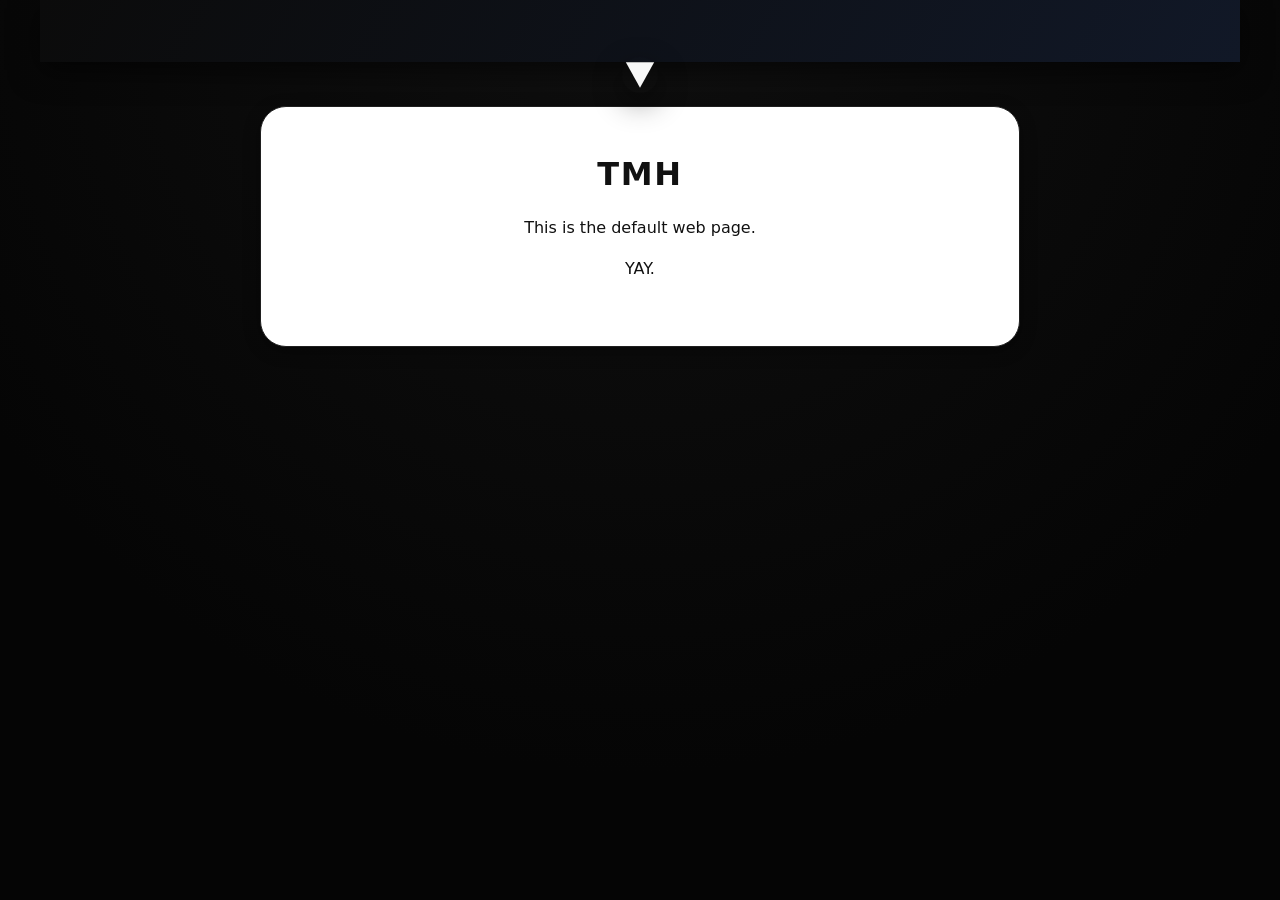
<file: index.html>
<!DOCTYPE html>
<html lang="en">
<head>
    <meta charset="UTF-8" />
    <meta name="viewport" content="width=device-width, initial-scale=1.0" />
    <title>It works!</title>
    <link rel="stylesheet" href="./styles/site.css" />
    <script src="./scripts/bonzi.js" defer></script>
</head>
<body class="page page--home">
<modular-menu
        data-links='[
        {"label":"Home","href":"./index.html"},
        {"label":"About Us","href":"./aboutus.html"},
        {"label":"Resources","href":"./resources.html"},
        {"label":"Contact","href":"./contact.html"},
        {"label":"Community Engagement","href":"./community.html"},
        {"label":"Donate","href":"./donate.html"},
        {"label":"Merch Store","href":"./shop.html"}
      ]'
></modular-menu>

<main id="home" class="text-center">
    <h1>TMH</h1>
    <p>This is the default web page.</p>
    <p>YAY.</p>
</main>
<script src="./scripts/menu-component.js"></script>
</body>
</html>
</file>
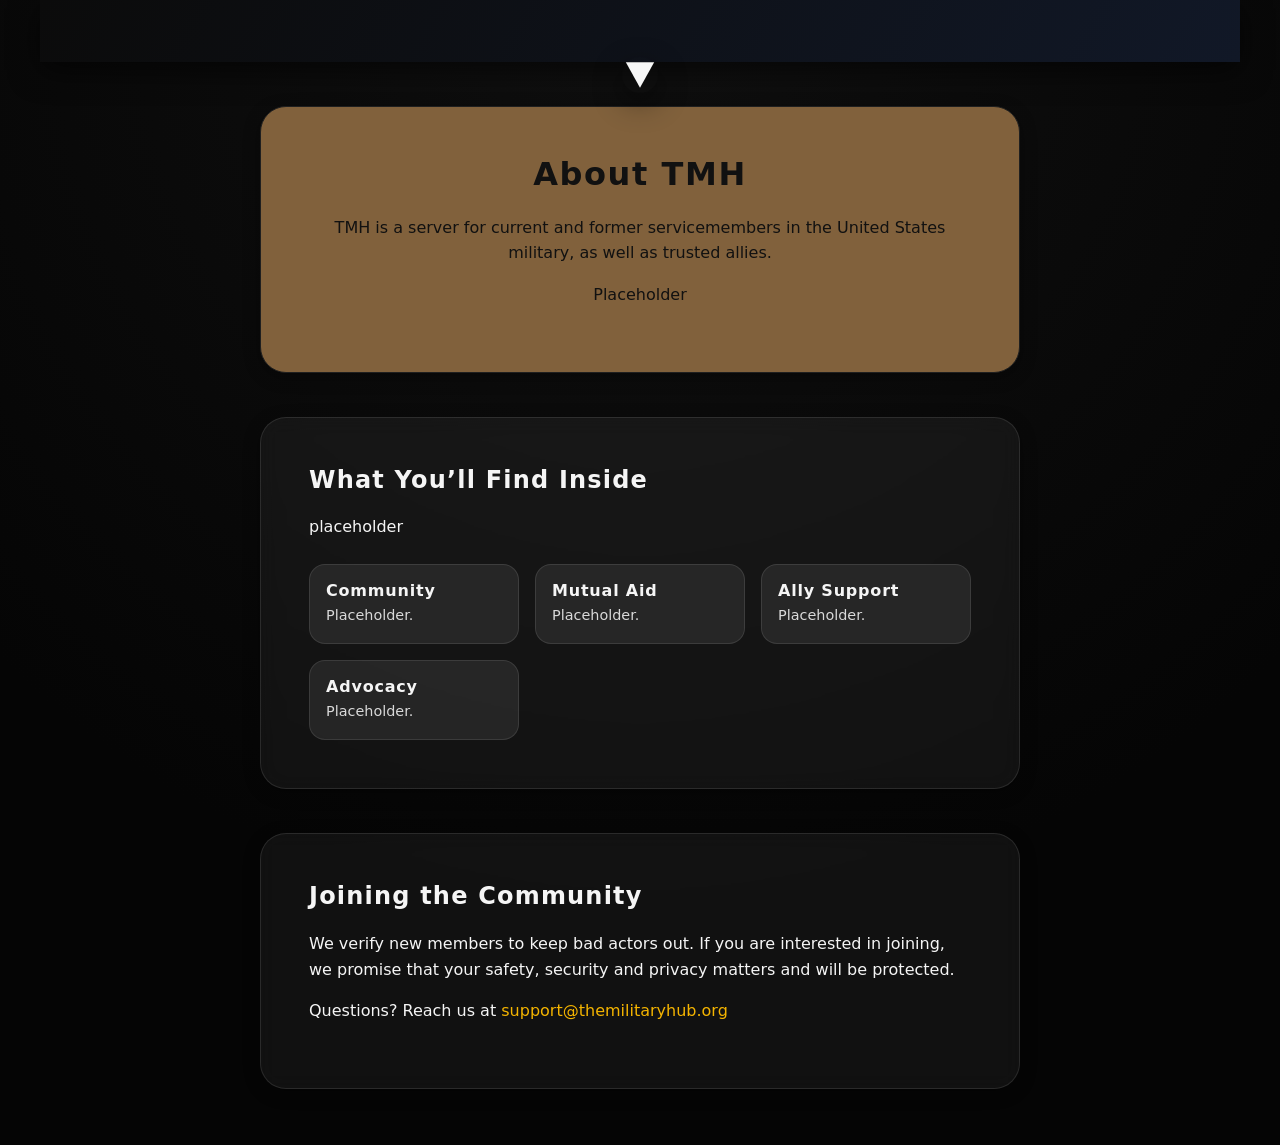
<file: aboutus.html>
<!DOCTYPE html>
<html lang="en">
<head>
    <meta charset="UTF-8" />
    <meta name="viewport" content="width=device-width, initial-scale=1.0" />
    <title>About TMH</title>
    <link rel="stylesheet" href="./styles/site.css" />
</head>
<body class="page page--about">
<modular-menu
        data-links='[
        {"label":"Home","href":"./index.html"},
        {"label":"About Us","href":"./aboutus.html"},
        {"label":"Resources","href":"./resources.html"},
        {"label":"Contact","href":"./contact.html"},
        {"label":"Community Engagement","href":"./community.html"},
        {"label":"Donate","href":"./donate.html"},
        {"label":"Merch Store","href":"./shop.html"}
      ]'
></modular-menu>

<main id="about" class="text-center">
    <h1>About TMH</h1>
    <p>
        TMH is a server for current and former servicemembers in
        the United States military, as well as trusted allies.
    </p>
    <p>
        Placeholder
    </p>
</main>

<section id="team" class="info-panel">
    <h2>What You’ll Find Inside</h2>
    <p>
        placeholder
    </p>

    <div class="team-grid">
        <article class="team-card">
            <h3>Community</h3>
            <p>Placeholder.</p>
        </article>
        <article class="team-card">
            <h3>Mutual Aid</h3>
            <p>Placeholder.</p>
        </article>
        <article class="team-card">
            <h3>Ally Support</h3>
            <p>Placeholder.</p>
        </article>
        <article class="team-card">
            <h3>Advocacy</h3>
            <p>Placeholder.</p>
        </article>
    </div>
</section>

<section class="info-panel">
    <h2>Joining the Community</h2>
    <p>
        We verify new members to keep bad actors out.
        If you are interested in joining, we promise that your safety, security and privacy matters and will be protected.
    </p>
    <p>
        Questions? Reach us at
        <a href="mailto:support@themilitaryhub.org">support@themilitaryhub.org</a>
    </p>
</section>

<script src="./scripts/menu-component.js"></script>
</body>
</html>
</file>
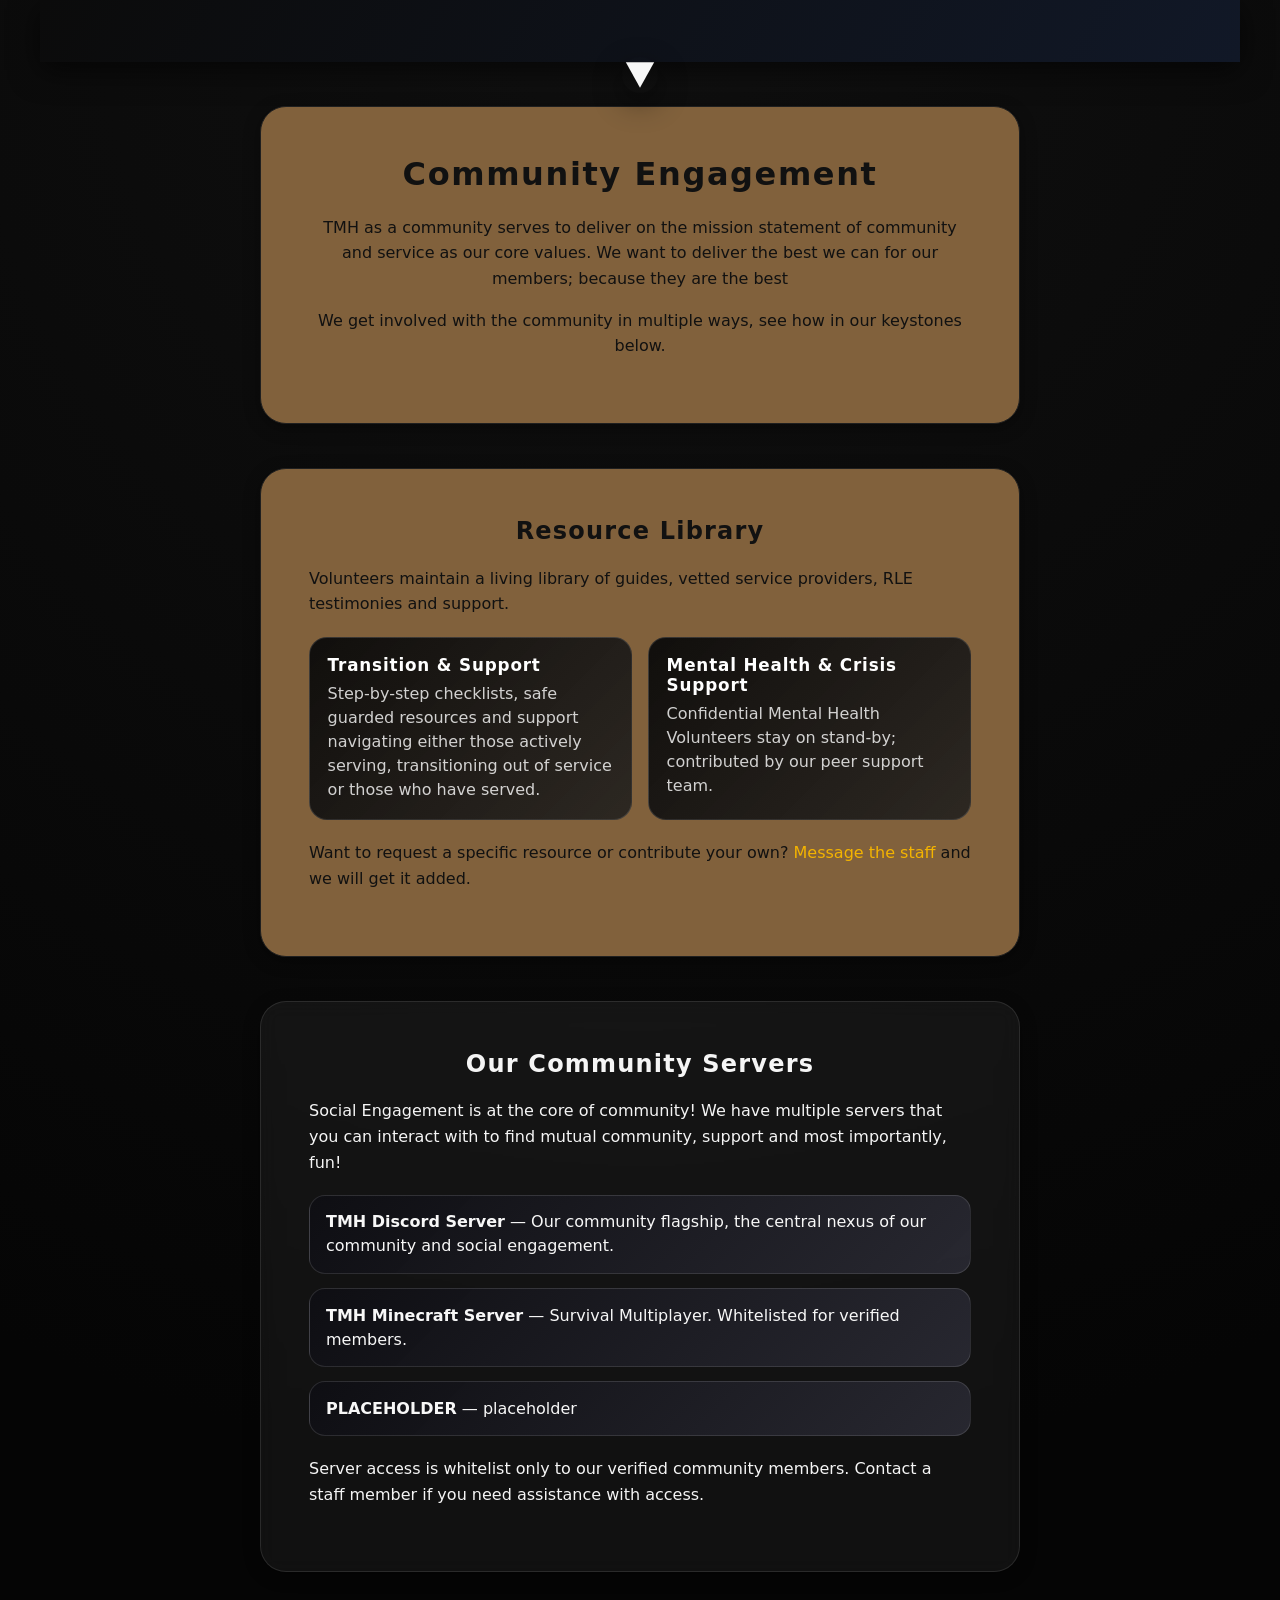
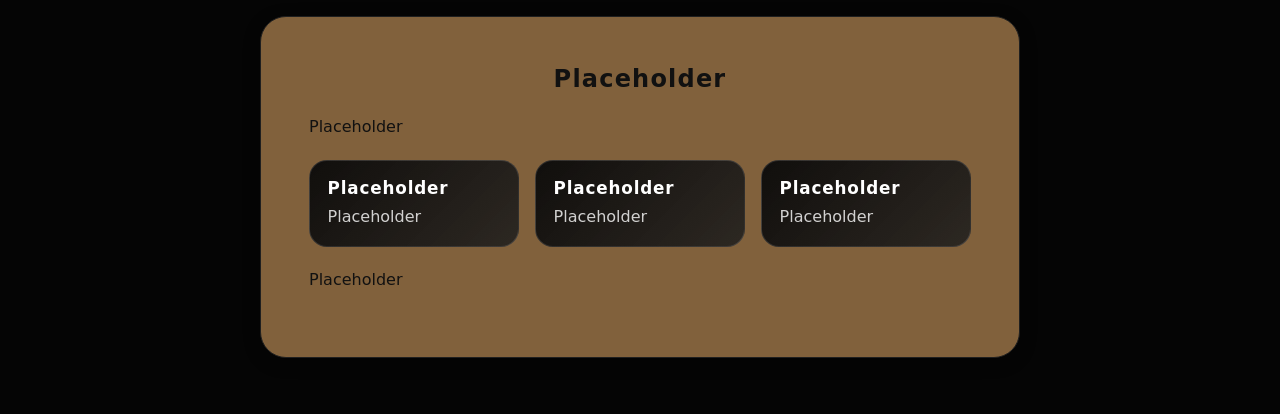
<file: community.html>
<!DOCTYPE html>
<html lang="en">
  <head>
    <meta charset="UTF-8" />
    <meta name="viewport" content="width=device-width, initial-scale=1.0" />
    <title>Community Engagement</title>
    <link rel="stylesheet" href="./styles/site.css" />
  </head>
  <body class="page page--community">
    <modular-menu
      data-links='[
        {"label":"Home","href":"./index.html"},
        {"label":"About Us","href":"./aboutus.html"},
        {"label":"Resources","href":"./resources.html"},
        {"label":"Contact","href":"./contact.html"},
        {"label":"Community Engagement","href":"./community.html"},
        {"label":"Donate","href":"./donate.html"},
        {"label":"Merch Store","href":"./shop.html"}
      ]'
    ></modular-menu>

    <main class="text-center">
      <h1>Community Engagement</h1>
      <p>
        TMH as a community serves to deliver on the mission statement of community
        and service as our core values. We want to deliver the best we can for our
        members; because they are the best
      </p>
      <p>
        We get involved with the community in multiple ways, see how in our keystones below.
      </p>
    </main>

    <section class="card">
      <h2 class="text-center">Resource Library</h2>
      <p>
        Volunteers maintain a living library of guides, vetted service
        providers, RLE testimonies and support.
      </p>
      <div class="resource-grid">
        <article class="resource-card">
          <h3>Transition &amp; Support</h3>
          <p>
            Step-by-step checklists, safe guarded resources and support
            navigating either those actively serving, transitioning out of service or those who have served.
          </p>
        </article>
        <article class="resource-card">
          <h3>Mental Health &amp; Crisis Support</h3>
          <p>
            Confidential Mental Health Volunteers stay on stand-by; contributed by our peer support team.
          </p>
        </article>
      </div>
      <p>
        Want to request a specific resource or contribute your own?
        <a href="./contact.html">Message the staff</a> and we will get it added.
      </p>
    </section>

    <section class="info-panel">
      <h2 class="text-center">Our Community Servers</h2>
      <p>
        Social Engagement is at the core of community! We have multiple servers that you can
        interact with to find mutual community, support and most importantly, fun!
      </p>
      <ul class="server-list">

        <li>
          <a
            class="server-card"
            href="https://discord.gg/TMH"
            target="_blank"
            rel="noopener noreferrer"
          >
            <strong>TMH Discord Server</strong> &mdash; Our
            community flagship, the central nexus of our community and social engagement.
          </a>
        </li>
        <li>
          <a
            class="server-card"
            href="minecraft://?addExternalServer=TMH%20Minecraft%20Server|tmh-mc.modrinth.gg:25565"
            data-launch="minecraft"
            data-fallback="https://tmh-mc.modrinth.gg"
          >
            <strong>TMH Minecraft Server</strong> &mdash; Survival
            Multiplayer. Whitelisted for
            verified members.
          </a>
        </li>
        <li>
          <a
            class="server-card"
            href="./contact.html"
          >
            <strong>PLACEHOLDER</strong> &mdash; placeholder
          </a>
        </li>
      </ul>
      <p>
        Server access is whitelist only to our verified community members. Contact a
        staff member if you need assistance with access.
      </p>
    </section>

    <section class="card">
      <h2 class="text-center">Placeholder</h2>
      <p>Placeholder</p>
      <div class="mutual-aid-grid">
        <article class="resource-card">
          <h3>Placeholder</h3>
          <p>Placeholder</p>
        </article>
        <article class="resource-card">
          <h3>Placeholder</h3>
          <p>Placeholder</p>
        </article>
        <article class="resource-card">
          <h3>Placeholder</h3>
          <p>Placeholder</p>
        </article>
      </div>
      <p>Placeholder</p>
    </section>

    <script src="./scripts/menu-component.js"></script>
    <script>
      (() => {
        const minecraftLink = document.querySelector('[data-launch="minecraft"]');
        if (!minecraftLink) return;

        minecraftLink.addEventListener('click', event => {
          const deepLink = minecraftLink.getAttribute('href');
          const fallback = minecraftLink.dataset.fallback;
          let fallbackTimer = null;

          const clearFallback = () => {
            if (fallbackTimer) {
              clearTimeout(fallbackTimer);
              fallbackTimer = null;
            }
          };

          const handleVisibilityChange = () => {
            if (document.hidden) {
              clearFallback();
              document.removeEventListener('visibilitychange', handleVisibilityChange);
            }
          };

          event.preventDefault();

          if (fallback) {
            fallbackTimer = setTimeout(() => {
              window.open(fallback, '_blank', 'noopener');
              document.removeEventListener('visibilitychange', handleVisibilityChange);
            }, 1500);
          }

          document.addEventListener('visibilitychange', handleVisibilityChange);
          window.location.href = deepLink;
        });
      })();
    </script>
  </body>
</html>
</file>
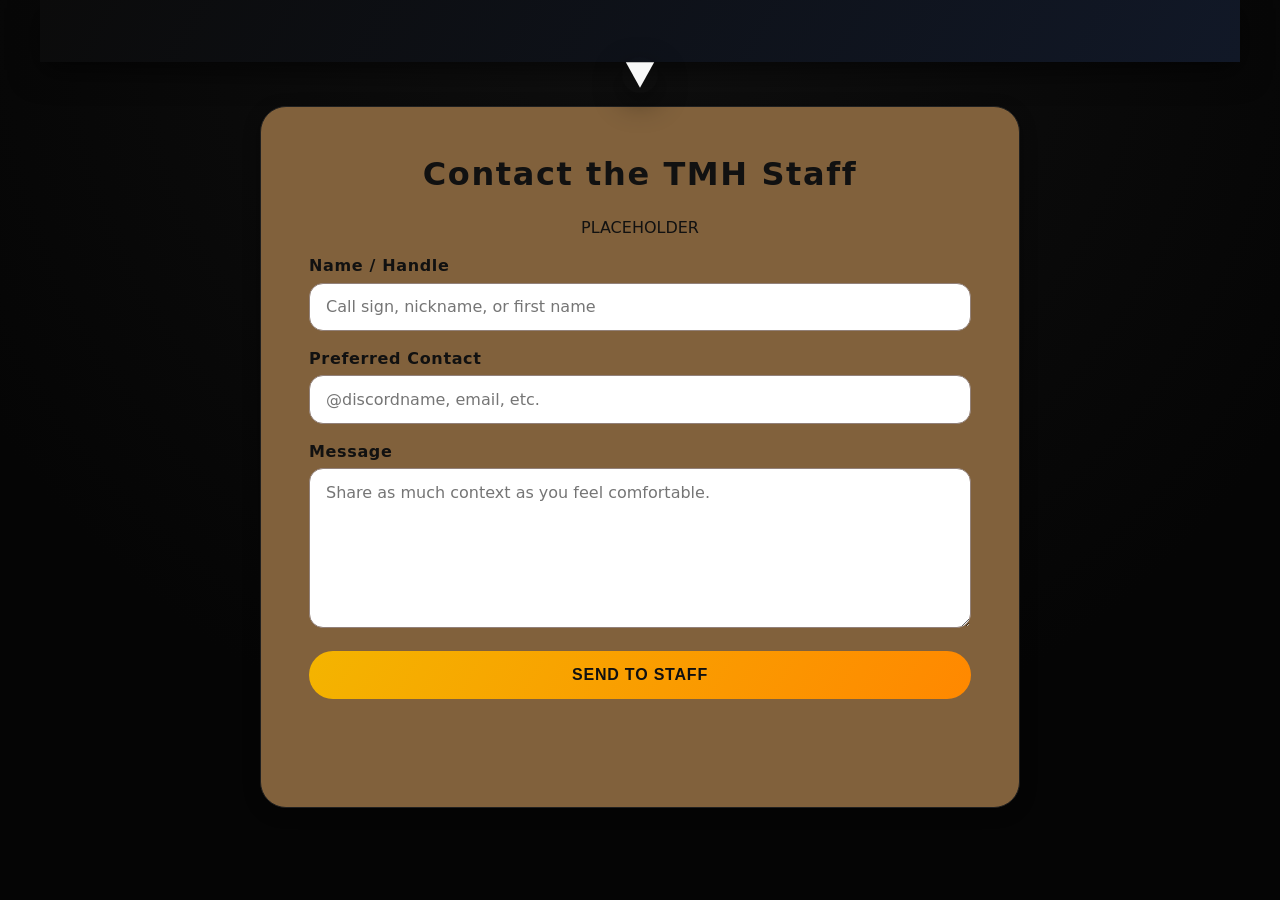
<file: contact.html>
<!DOCTYPE html>
<html lang="en">
  <head>
    <meta charset="UTF-8" />
    <meta name="viewport" content="width=device-width, initial-scale=1.0" />
    <title>Contact TMH</title>
    <link rel="stylesheet" href="./styles/site.css" />
  </head>
  <body class="page page--contact">
    <modular-menu
      data-links='[
        {"label":"Home","href":"./index.html"},
        {"label":"About Us","href":"./aboutus.html"},
        {"label":"Resources","href":"./resources.html"},
        {"label":"Contact","href":"./contact.html"},
        {"label":"Community Engagement","href":"./community.html"},
        {"label":"Donate","href":"./donate.html"},
        {"label":"Merch Store","href":"./shop.html"}
      ]'
    ></modular-menu>

    <main>
      <h1 class="text-center">Contact the TMH Staff</h1>
      <p class="text-center">
        PLACEHOLDER
      </p>

      <form id="contactForm">
        <div>
          <label for="name">Name / Handle</label>
          <input id="name" name="name" type="text" required placeholder="Call sign, nickname, or first name" />
        </div>
        <div>
          <label for="contactInfo">Preferred Contact</label>
          <input id="contactInfo" name="contactInfo" type="text" required placeholder="@discordname, email, etc." />
        </div>
        <div>
          <label for="message">Message</label>
          <textarea id="message" name="message" required placeholder="Share as much context as you feel comfortable."></textarea>
        </div>
        <button type="submit">Send to Staff</button>
        <p class="status" id="statusText"></p>
      </form>
    </main>

    <script src="./scripts/menu-component.js"></script>
    <script>
      const DISCORD_WEBHOOK_URL = "https://website.rennygadewarrior.workers.dev";

      const form = document.getElementById('contactForm');
      const statusText = document.getElementById('statusText');

      form.addEventListener('submit', async event => {
        event.preventDefault();
        statusText.textContent = 'Sending...';
        statusText.className = 'status';

        const payload = {
          name: form.name.value,
          contactInfo: form.contactInfo.value,
          message: form.message.value
        };


        try {
          const response = await fetch(DISCORD_WEBHOOK_URL, {
            method: 'POST',
            headers: { 'Content-Type': 'application/json' },
            body: JSON.stringify(payload)
          });

          if (!response.ok) {
            throw new Error('Request failed');
          }

          statusText.textContent = 'Message delivered to staff. We will respond soon.';
          statusText.classList.add('success');
          form.reset();
        } catch (error) {
          console.error(error);
          statusText.textContent =
            'Unable to reach the Discord bot. Please try again or ping staff directly.';
          statusText.classList.add('error');
        }
      });
    </script>
  </body>
</html>
</file>
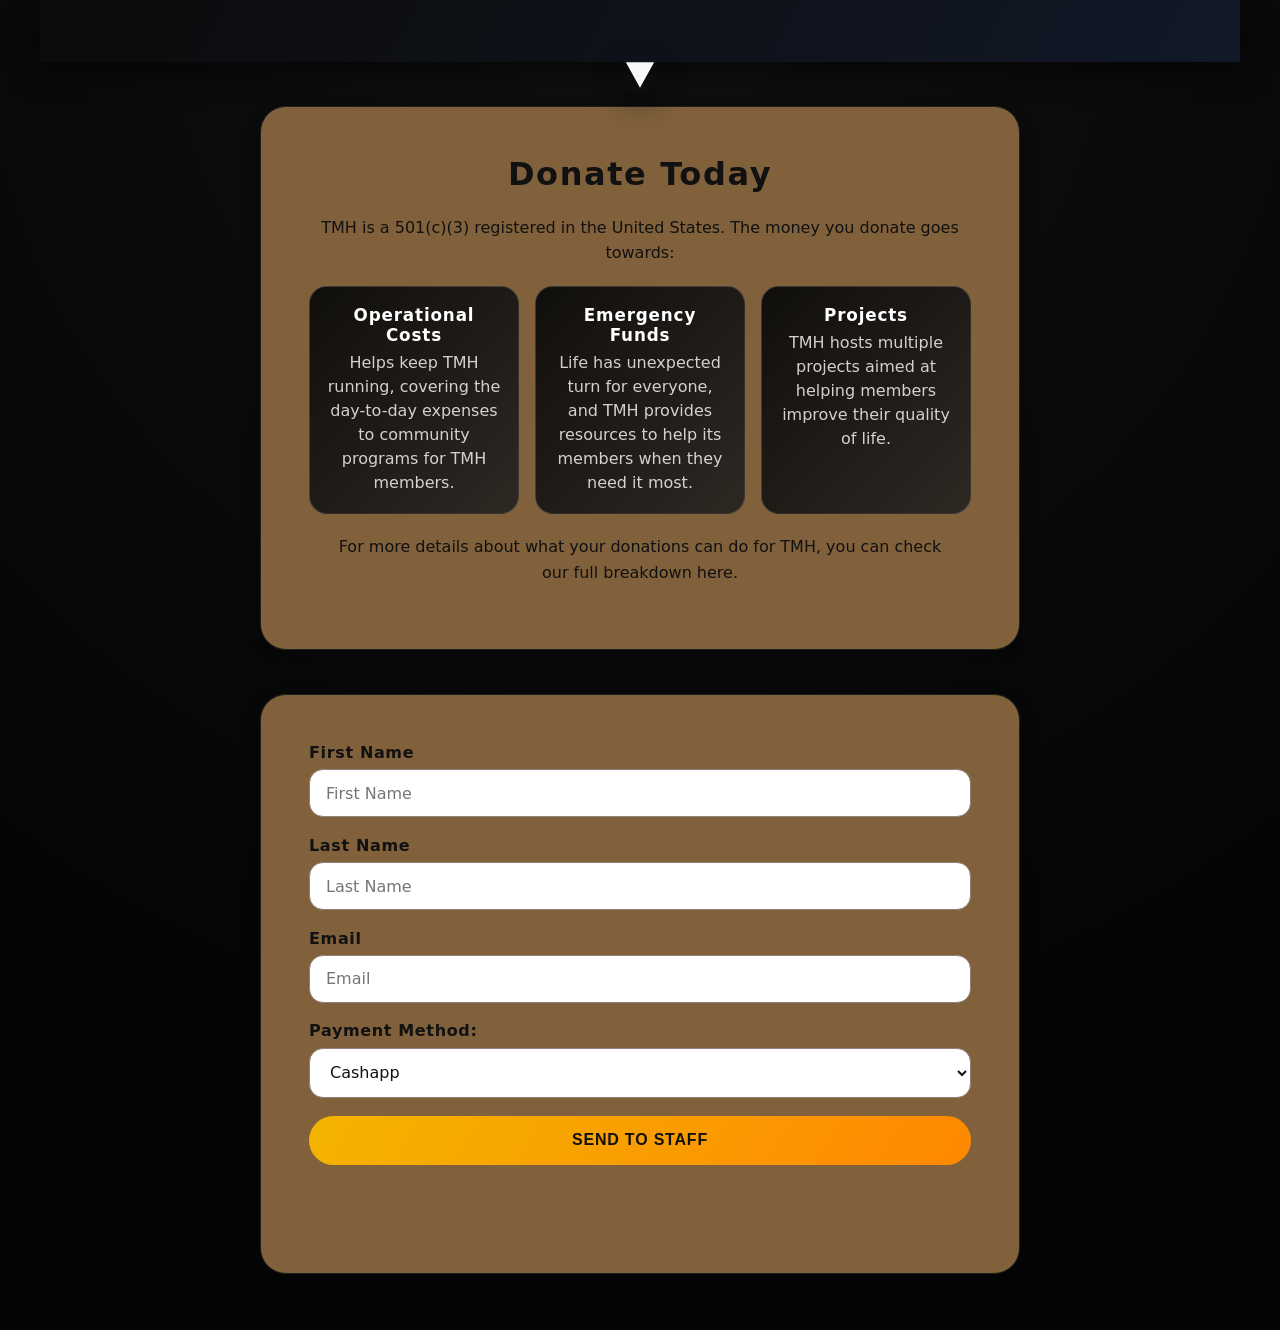
<file: donate.html>
<!DOCTYPE html>
<html lang="en">
<head>
    <meta charset="UTF-8" />
    <meta name="viewport" content="width=device-width, initial-scale=1.0" />
    <title>Donate</title>
    <link rel="stylesheet" href="./styles/site.css" />
</head>
<body class="page page--donate">
<modular-menu
      data-links='[
        {"label":"Home","href":"./index.html"},
        {"label":"About Us","href":"./aboutus.html"},
        {"label":"Resources","href":"./resources.html"},
        {"label":"Contact","href":"./contact.html"},
        {"label":"Community Engagement","href":"./community.html"},
        {"label":"Donate","href":"./donate.html"},
        {"label":"Merch Store","href":"./shop.html"}
      ]'
></modular-menu>

<main id="donate" class="text-center">
    <h1>Donate Today</h1>
    <p>
        TMH is a 501(c)(3) registered in the United States.
        The money you donate goes towards:
    </p>

    <div class="resource-grid">
        <article class="resource-card">
            <h3>Operational Costs</h3>
            <p>
                Helps keep TMH running, covering the day-to-day
                expenses to community programs for TMH members.
            </p>
        </article>
        <article class="resource-card">
            <h3>Emergency Funds</h3>
            <p>
                Life has unexpected turn for everyone, and TMH
                provides resources to help its members when they need it most.
            </p>
        </article>
        <article class="resource-card">
            <h3>Projects</h3>
            <p>
                TMH hosts multiple projects aimed at helping members
                improve their quality of life.
            </p>
        </article>
    </div>

    <p>
        For more details about what your donations can do for TMH, you can check <br>
        our full breakdown here. <!--Add a link when we have an official document certified !-->
    </p>
</main>

<form id="donateForm" class="card">
    <div>
        <label for="name1">First Name</label>
        <input id="name1" name="name" type="text" required placeholder="First Name" />
    </div>
    <div>
        <label for="name2">Last Name</label>
        <input id="name2" name="name" type="text" required placeholder="Last Name" />
    </div>
    <div>
        <label for="email">Email</label>
        <input id="email" name="email" type="email" required placeholder="Email" />
    </div>
    <div>
        <label for="paymentMethod">Payment Method:</label>
        <select id="paymentMethod" name="paymentMethod">
            <option value="cashapp">Cashapp</option>
            <option value="paypal">Paypal</option>
        </select>
    </div>
    <button type="submit">Send to Staff</button>
    <p class="status" id="statusText"></p>
</form>

<script src="./scripts/menu-component.js"></script>
</body>
</html>
</file>
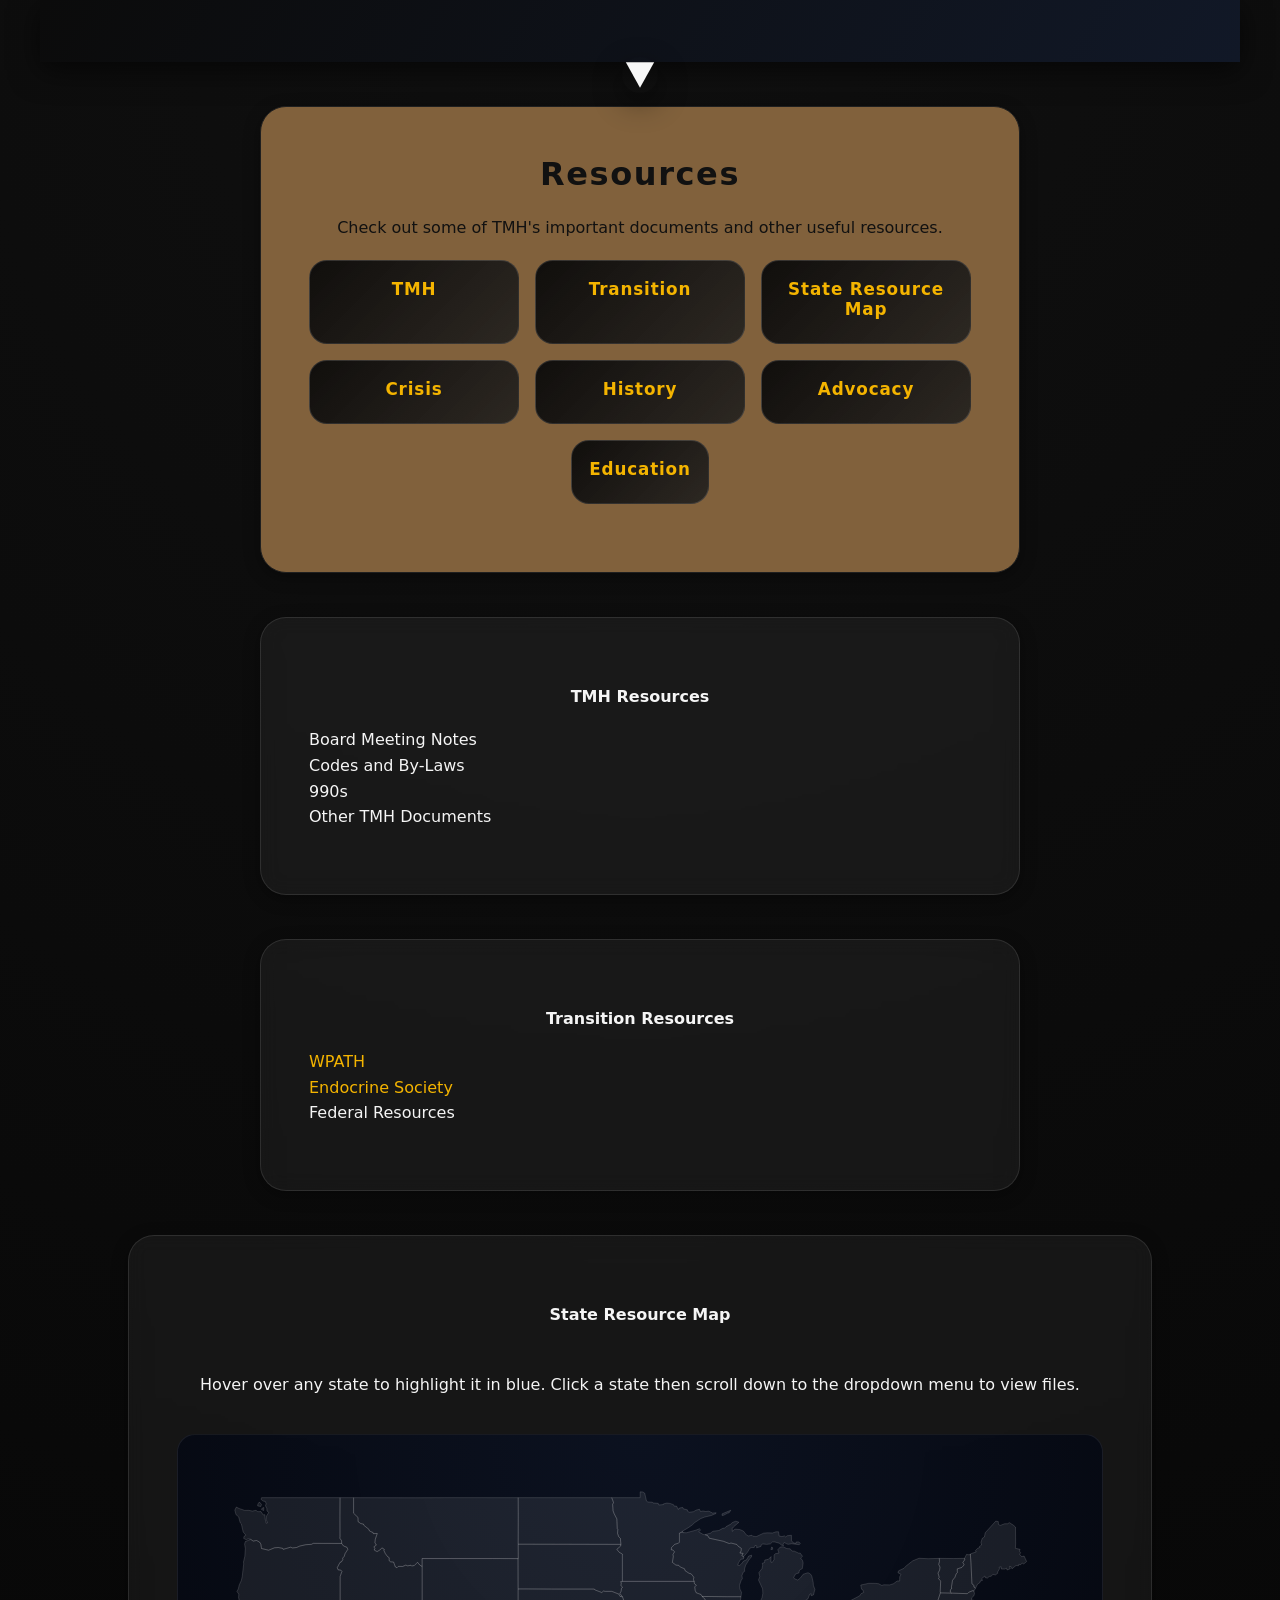
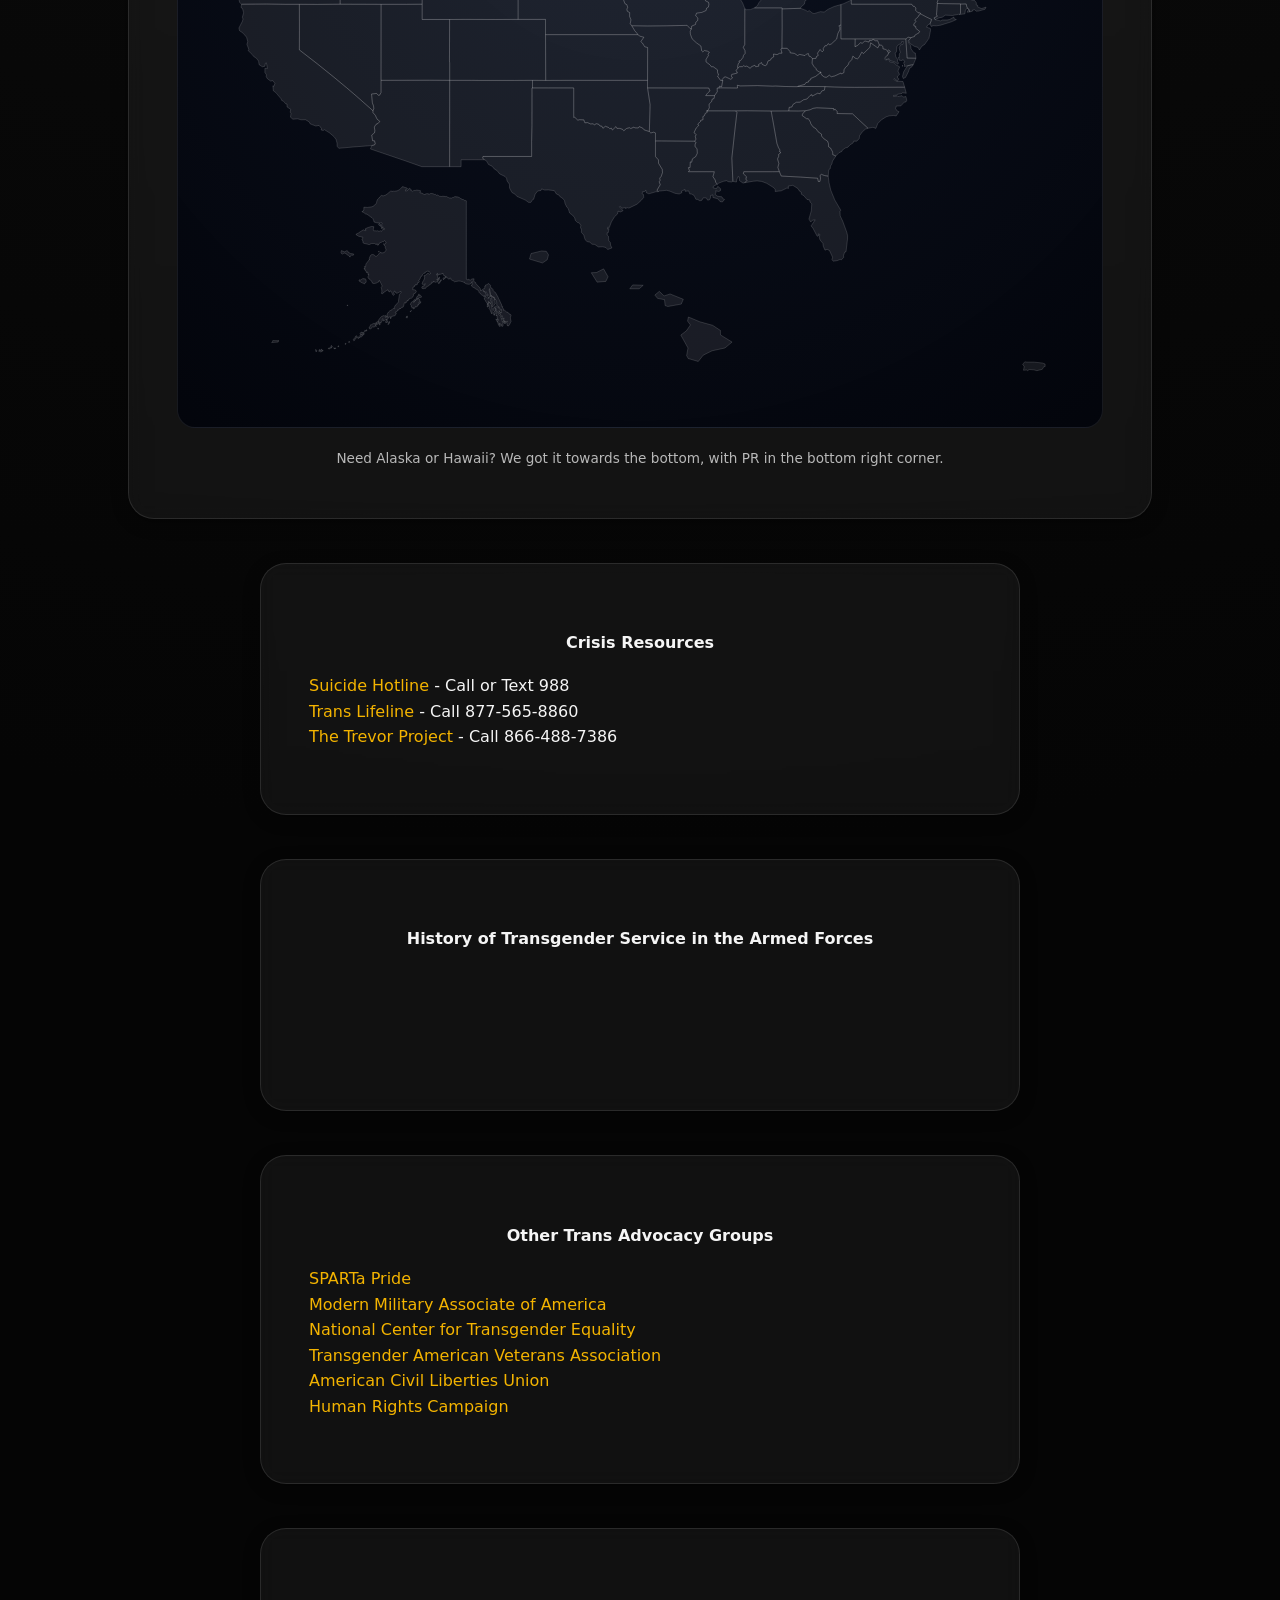
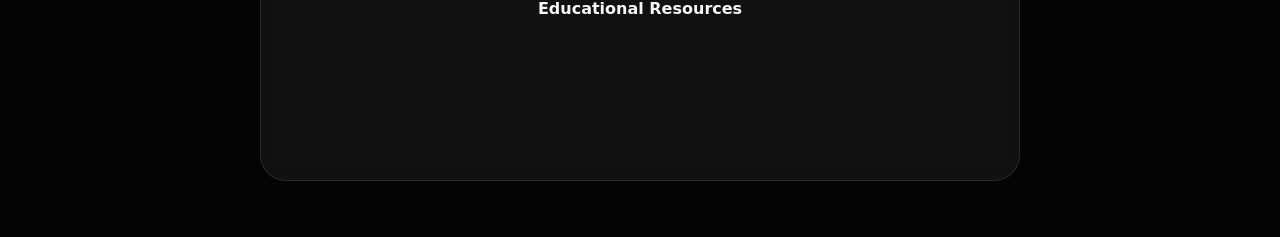
<file: resources.html>
<!DOCTYPE html>
<html lang="en">
<head>
    <meta charset="UTF-8" />
    <meta name="viewport" content="width=device-width, initial-scale=1.0" />
    <title>Resources</title>
    <link rel="stylesheet" href="./styles/site.css" />
</head>
<body class="page page--resources">
    <modular-menu
            data-links='[
            {"label":"Home","href":"./index.html"},
            {"label":"About Us","href":"./aboutus.html"},
            {"label":"Resources","href":"./resources.html"},
            {"label":"Contact","href":"./contact.html"},
            {"label":"Community Engagement","href":"./community.html"},
            {"label":"Donate","href":"./donate.html"},
            {"label":"Merch Store","href":"./shop.html"}
        ]'
    ></modular-menu>

    <main id="resources" class="text-center">
        <h1>Resources</h1>
        <p>
            Check out some of TMH's important documents and other useful resources.
        </p>
        <div class="resource-grid">
            <article class="resource-card">
                <h3><a href="#resources-tmh">TMH</a></h3>
            </article>
            <article class="resource-card">
                <h3><a href="#resources-transition">Transition</a></h3>
            </article>
            <article class="resource-card">
                <h3><a href="#state-resources">State Resource Map</a></h3>
            </article>
            <article class="resource-card">
                <h3><a href="#resources-crisis">Crisis</a></h3>
            </article>
            <article class="resource-card">
                <h3><a href="#resources-history">History</a></h3>
            </article>
            <article class="resource-card">
                <h3><a href="#resources-advocacy">Advocacy</a></h3>
            </article>
            <article class="resource-card resource-card--center">
                <h3><a href="#resources-education">Education</a></h3>
            </article>
        </div>
    </main>

    <section class="info-panel" id="resources-tmh">
        <h4 class="text-center">TMH Resources</h4>
        <p>
            Board Meeting Notes <br>
            Codes and By-Laws <br>
            990s <br>
            Other TMH Documents <br>
        </p>
    </section>

    <section class="info-panel" id="resources-transition">
        <h4 class="text-center">Transition Resources</h4>
        <p>
            <a href="https://wpath.org/publications/soc8">WPATH</a><br>
            <a href="https://www.endocrine.org/advocacy/position-statements/transgender-health">Endocrine Society</a><br>
            Federal Resources <br>
        </p>
    </section>

    <section class="info-panel info-panel--map" id="state-resources">
        <h4 class="text-center">State Resource Map</h4>
        <p class="text-center">
            Hover over any state to highlight it in blue. Click a state then scroll down to the dropdown menu to view files.
        </p>
        <div class="us-map" data-role="state-map">
            <div class="us-map__loader">Loading interactive map...</div>
        </div>
        <div class="state-files-panel hidden" data-role="state-files-panel">
            <div class="state-files-panel__header">
                <span data-role="state-files-name">State Resources</span>
            </div>
            <p class="state-files-panel__status" data-role="state-files-status">
                Select a state to see available files.
            </p>
            <div class="state-files-panel__empty hidden" data-role="state-files-empty">
                No files have been added for this state yet.
            </div>
            <div class="state-files-panel__form hidden" data-role="state-files-form">
                <label class="state-files-panel__label" for="state-file-select">Files</label>
                <select id="state-file-select" data-role="state-file-select"></select>
                <button type="button" class="state-files-panel__button" data-role="state-file-open">
                    Open file
                </button>
            </div>
        </div>
        <p class="us-map__hint text-center">
            Need Alaska or Hawaii? We got it towards the bottom, with PR in the bottom right corner.
        </p>
    </section>

    <section class="info-panel" id="resources-crisis">
        <h4 class="text-center">Crisis Resources</h4>
        <p>
           <a href="https://988lifeline.org">Suicide Hotline</a> - Call or Text 988<br>
           <a href="https://translifeline.org">Trans Lifeline</a> - Call 877-565-8860<br>
           <a href="https://www.thetrevorproject.org">The Trevor Project</a> - Call 866-488-7386<br>
        </p>
    </section>

    <section class="info-panel" id="resources-history">
        <h4 class="text-center">History of Transgender Service in the Armed Forces</h4>
        <p>
            <br>
            <br>
            <br>
        </p>
    </section>

    <section class="info-panel" id="resources-advocacy">
        <h4 class="text-center">Other Trans Advocacy Groups</h4>
        <p>
            <a href="https://spartapride.org">SPARTa Pride</a><br>
            <a href="https://modernmilitary.org">Modern Military Associate of America</a><br>
            <a href="https://transequality.org">National Center for Transgender Equality</a><br>
            <a href="https://www.transveteran.org">Transgender American Veterans Association</a><br>
            <a href="https://www.aclu.org/issues/lgbtq-rights">American Civil Liberties Union</a><br>
            <a href="https://www.hrc.org/resources/transgender">Human Rights Campaign</a><br>
        </p>
    </section>

    <section class="info-panel" id="resources-education">
        <h4 class="text-center">Educational Resources</h4>
        <p>
            <br>
            <br>
            <br>
        </p>
    </section>

    <script src="./scripts/menu-component.js"></script>
    <script src="./scripts/us-state-paths.js"></script>
    <script src="./scripts/state-resource-files.js"></script>
    <script src="./scripts/state-map.js"></script>
</body>
</html>
</file>
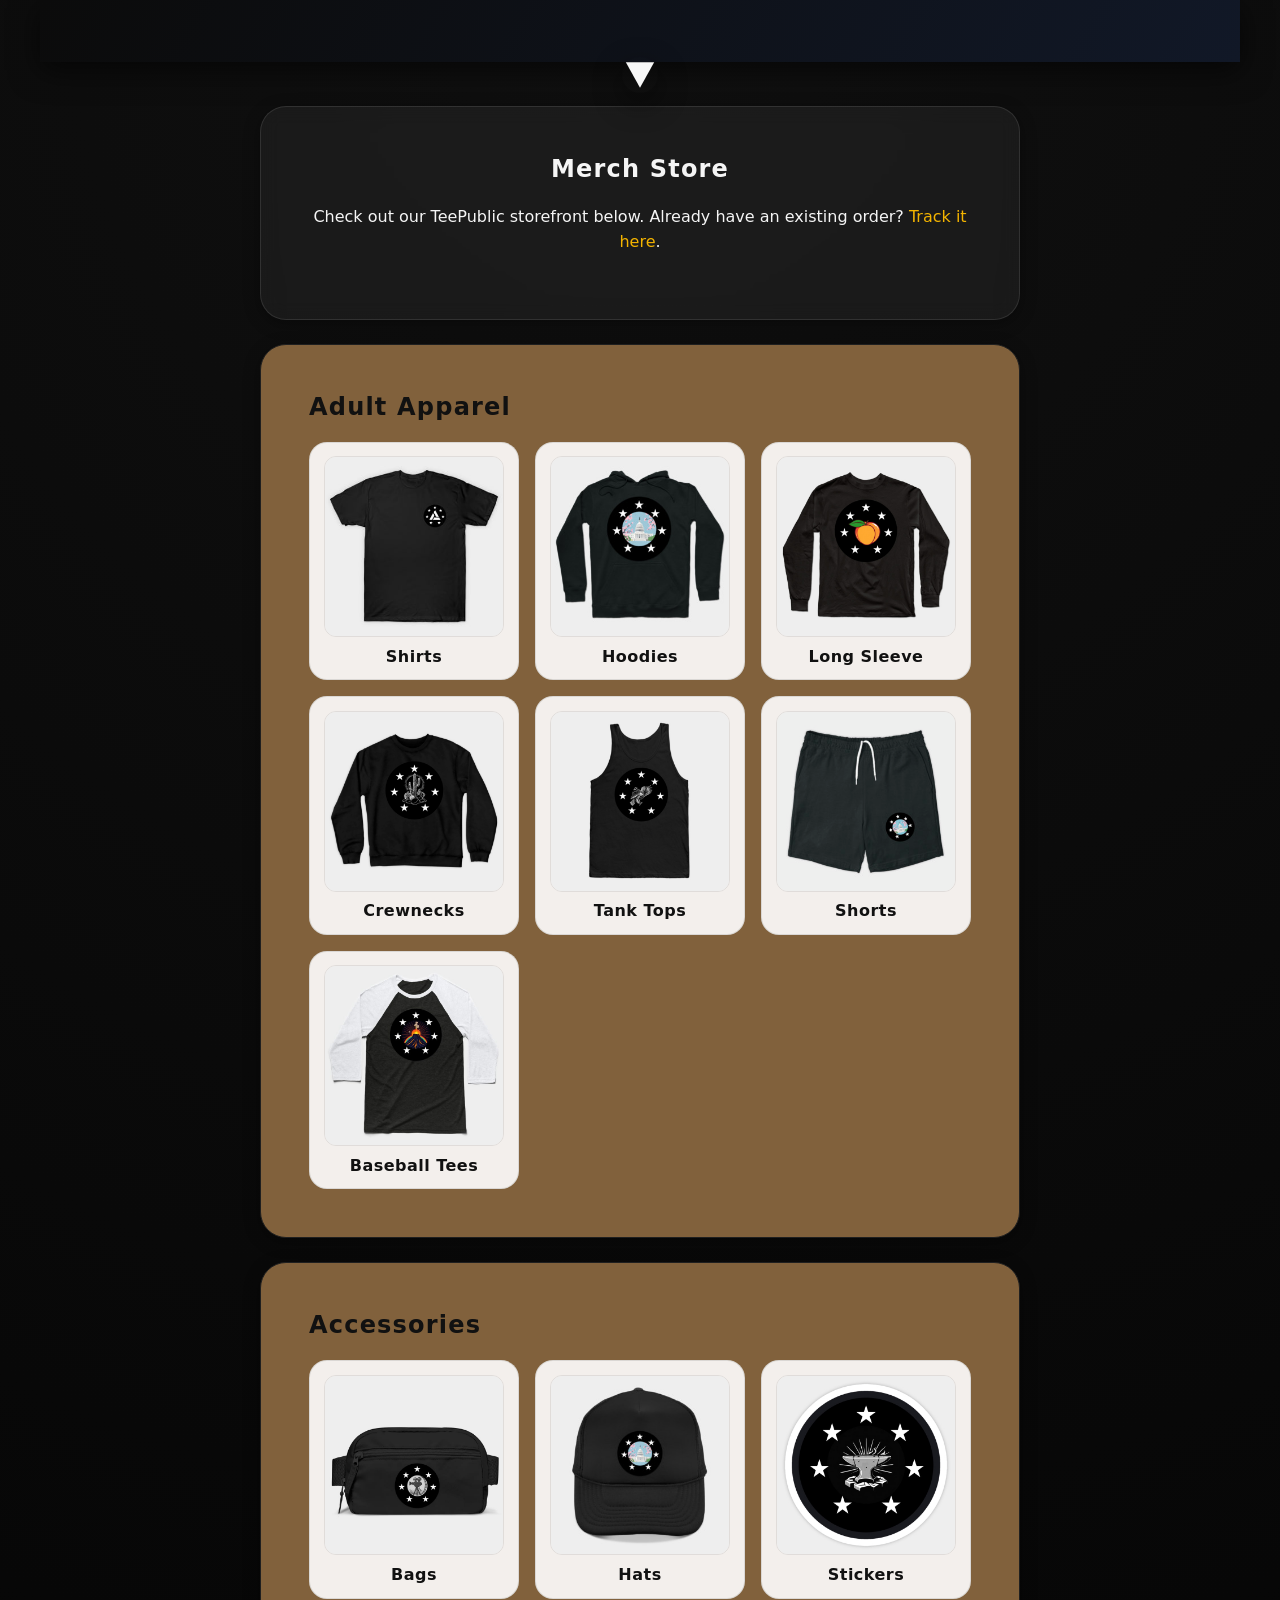
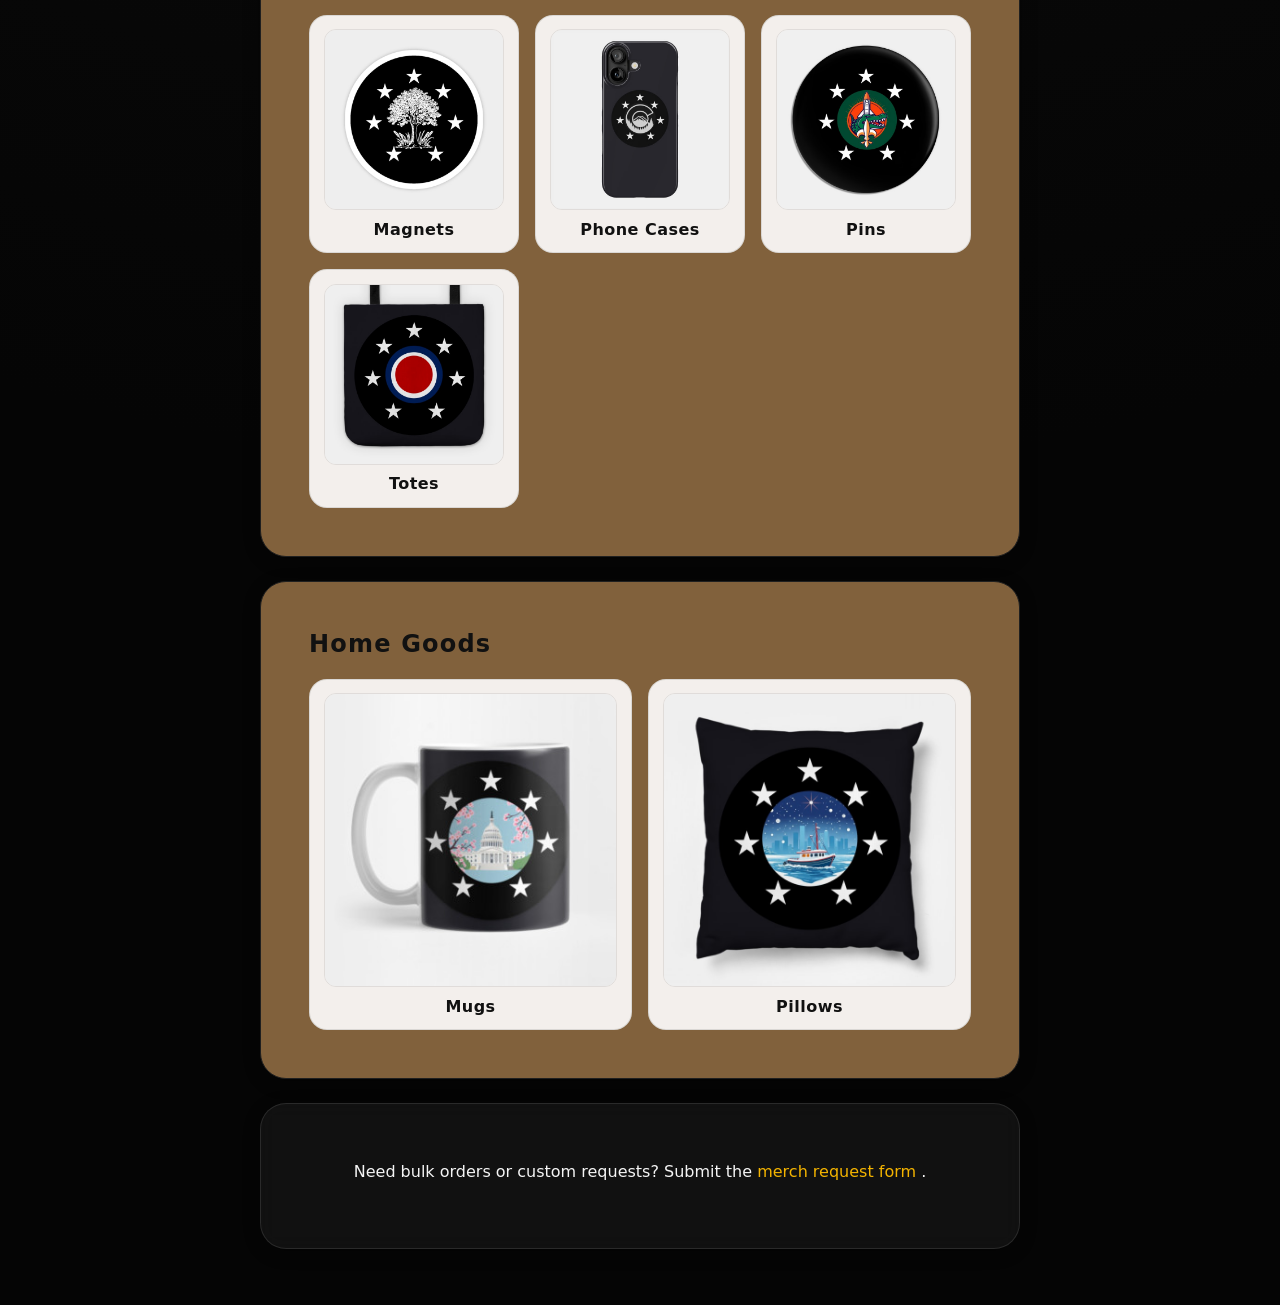
<file: shop.html>
<!DOCTYPE html>
<html lang="en">
<head>
    <meta charset="UTF-8" />
    <meta name="viewport" content="width=device-width, initial-scale=1.0" />
    <title>Shop</title>
    <link rel="stylesheet" href="./styles/site.css" />
</head>
<body class="page page--shop">
<modular-menu
        data-links='[
        {"label":"Home","href":"./index.html"},
        {"label":"About Us","href":"./aboutus.html"},
        {"label":"Resources","href":"./resources.html"},
        {"label":"Contact","href":"./contact.html"},
        {"label":"Community Engagement","href":"./community.html"},
        {"label":"Donate","href":"./donate.html"},
        {"label":"Merch Store","href":"./shop.html"}
      ]'
></modular-menu>
<main id="shop" class="stack">
    <section class="info-panel text-center">
        <h1>Merch Store</h1>
        <p>
            Check out our TeePublic storefront below. Already have an existing order?
            <a href="https://www.teepublic.com/order/status" target="_blank" rel="noopener noreferrer">Track it here</a>.
        </p>
    </section>

    <section class="card">
        <h2>Adult Apparel</h2>
        <div class="shop-grid">
            <a class="shop-card" href="https://www.teepublic.com/user/sudden-sentience/t-shirts" target="_blank" rel="noopener noreferrer">
                <img src="shop_media/shirts_tmh.jpg" alt="Shirts" />
                <span>Shirts</span>
            </a>
            <a class="shop-card" href="https://www.teepublic.com/user/sudden-sentience/hoodie" target="_blank" rel="noopener noreferrer">
                <img src="shop_media/hoodies_tmh.jpg" alt="Hoodies" />
                <span>Hoodies</span>
            </a>
            <a class="shop-card" href="https://www.teepublic.com/user/sudden-sentience/long-sleeve-t-shirt" target="_blank" rel="noopener noreferrer">
                <img src="shop_media/long-sleeve_tmh.jpg" alt="Long Sleeve Shirts" />
                <span>Long Sleeve</span>
            </a>
            <a class="shop-card" href="https://www.teepublic.com/user/sudden-sentience/crewneck-sweatshirt" target="_blank" rel="noopener noreferrer">
                <img src="shop_media/crewneck_tmh.jpg" alt="Crewnecks" />
                <span>Crewnecks</span>
            </a>
            <a class="shop-card" href="https://www.teepublic.com/user/sudden-sentience/tank-top" target="_blank" rel="noopener noreferrer">
                <img src="shop_media/tanktop_tmh.jpg" alt="Tank Tops" />
                <span>Tank Tops</span>
            </a>
            <a class="shop-card" href="https://www.teepublic.com/user/sudden-sentience/shorts" target="_blank" rel="noopener noreferrer">
                <img src="shop_media/short_tmh.jpg" alt="Shorts" />
                <span>Shorts</span>
            </a>
            <a class="shop-card" href="https://www.teepublic.com/user/sudden-sentience/baseball-t-shirt" target="_blank" rel="noopener noreferrer">
                <img src="shop_media/baseball-tshirt_tmh.jpg" alt="Baseball T-Shirts" />
                <span>Baseball Tees</span>
            </a>
        </div>
    </section>

    <section class="card">
        <h2>Accessories</h2>
        <div class="shop-grid">
            <a class="shop-card" href="https://www.teepublic.com/user/sudden-sentience/bags" target="_blank" rel="noopener noreferrer">
                <img src="shop_media/bag_tmh.jpg" alt="Bags" />
                <span>Bags</span>
            </a>
            <a class="shop-card" href="https://www.teepublic.com/user/sudden-sentience/hats" target="_blank" rel="noopener noreferrer">
                <img src="shop_media/hats_tmh.jpg" alt="Hats" />
                <span>Hats</span>
            </a>
            <a class="shop-card" href="https://www.teepublic.com/user/sudden-sentience/stickers" target="_blank" rel="noopener noreferrer">
                <img src="shop_media/sticker_tmh.jpg" alt="Stickers" />
                <span>Stickers</span>
            </a>
            <a class="shop-card" href="https://www.teepublic.com/user/sudden-sentience/magnets" target="_blank" rel="noopener noreferrer">
                <img src="shop_media/magnet_tmh.jpg" alt="Magnets" />
                <span>Magnets</span>
            </a>
            <a class="shop-card" href="https://www.teepublic.com/user/sudden-sentience/phone-case" target="_blank" rel="noopener noreferrer">
                <img src="shop_media/phone-case_tmh.jpg" alt="Phone Cases" />
                <span>Phone Cases</span>
            </a>
            <a class="shop-card" href="https://www.teepublic.com/user/sudden-sentience/pins" target="_blank" rel="noopener noreferrer">
                <img src="shop_media/pin_tmh.jpg" alt="Pins" />
                <span>Pins</span>
            </a>
            <a class="shop-card" href="https://www.teepublic.com/user/sudden-sentience/totes" target="_blank" rel="noopener noreferrer">
                <img src="shop_media/tote_tmh.jpg" alt="Totes" />
                <span>Totes</span>
            </a>
        </div>
    </section>

    <section class="card">
        <h2>Home Goods</h2>
        <div class="shop-grid">
            <a class="shop-card" href="https://www.teepublic.com/user/sudden-sentience/mug" target="_blank" rel="noopener noreferrer">
                <img src="shop_media/mugs_tmh.jpg" alt="Mugs" />
                <span>Mugs</span>
            </a>
            <a class="shop-card" href="https://www.teepublic.com/user/sudden-sentience/throw-pillows" target="_blank" rel="noopener noreferrer">
                <img src="shop_media/pillow_tmh.jpg" alt="Pillows" />
                <span>Pillows</span>
            </a>
        </div>
    </section>

    <section class="info-panel text-center">
        <p>
            Need bulk orders or custom requests? Submit the
            <a href="https://docs.google.com/forms/d/e/1FAIpQLSdx60cRLrBmVR6oUBBMZEmDOFaxjcDldtFKgPCn1QlBZHFUDA/viewform" target="_blank" rel="noopener noreferrer">
                merch request form
            </a>.
        </p>
    </section>
</main>
<script src="./scripts/menu-component.js"></script>
</body>
</html>
</file>
<file: styles/site.css>
:root {
  font-family: "Segoe UI", system-ui, -apple-system, sans-serif;
  color: #f3f3f3;
  background-color: #050505;
  color-scheme: dark;
  --bg-gradient: radial-gradient(circle at top, #101010, #050505 70%);
  --panel-border: #1f1f1f;
  --panel-shadow: 0 4px 16px rgba(0, 0, 0, 0.35);
  --panel-bg: #ffffff;
  --panel-text: #111111;
  --glass-bg: rgba(255, 255, 255, 0.04);
}

*,
*::before,
*::after {
  box-sizing: border-box;
}

body {
  margin: 0;
  min-height: 100vh;
  display: flex;
  flex-direction: column;
  align-items: stretch;
  justify-content: flex-start;
  gap: clamp(1.5rem, 4vw, 2.75rem);
  padding: 0 clamp(1rem, 4vw, 2.5rem) clamp(2.25rem, 6vw, 3.5rem);
  background: var(--bg-gradient);
  color: var(--text-on-background, #f3f3f3);
}

body.page--about,
body.page--contact,
body.page--resources,
body.page--donate,
body.page--shop,
body.page--community {
  --panel-bg: #81613c;
  --panel-text: #111;
}

main,
.info-panel,
.card {
  width: min(92vw, 760px);
  margin: 0 auto;
  padding: clamp(1.5rem, 5vw, 3rem);
  border: 1px solid var(--panel-border);
  border-radius: clamp(16px, 4vw, 26px);
  background-color: var(--panel-bg);
  color: var(--panel-text);
  box-shadow: var(--panel-shadow);
}

.info-panel {
  background: rgba(255, 255, 255, 0.05);
  color: #f5f5f5;
  border-color: rgba(255, 255, 255, 0.1);
  backdrop-filter: blur(10px);
}

body.page--about .info-panel {
  background: rgba(255, 255, 255, 0.05);
}

h1,
h2,
h3 {
  letter-spacing: 0.05em;
  margin-top: 0;
  line-height: 1.2;
}

p {
  margin: 0.4rem 0 1rem;
  line-height: 1.6;
}

a {
  color: #f4b400;
  text-decoration: none;
}

a:hover {
  text-decoration: underline;
}

ul {
  padding-left: 1.25rem;
  line-height: 1.5;
}

form {
  display: grid;
  gap: 1.15rem;
}

label {
  display: block;
  font-weight: 600;
  margin-bottom: 0.45rem;
  letter-spacing: 0.04em;
}

input,
textarea,
select {
  width: 100%;
  border-radius: 14px;
  border: 1px solid #92817a;
  padding: 0.85rem 1rem;
  font-size: 1rem;
  font-family: inherit;
  transition: border-color 0.2s ease, box-shadow 0.2s ease;
  background-color: #fff;
  color: #111;
}

input:focus,
textarea:focus,
select:focus {
  outline: none;
  border-color: #f4b400;
  box-shadow: 0 0 0 3px rgba(244, 180, 0, 0.2);
}

textarea {
  min-height: 160px;
  resize: vertical;
}

button {
  border: none;
  border-radius: 999px;
  padding: 0.95rem 1.5rem;
  font-size: 1rem;
  font-weight: 600;
  text-transform: uppercase;
  letter-spacing: 0.05em;
  cursor: pointer;
  background: linear-gradient(120deg, #f4b400, #ff8800);
  color: #111;
  transition: transform 0.15s ease, box-shadow 0.15s ease;
}

button:hover {
  transform: translateY(-1px);
  box-shadow: 0 8px 18px rgba(0, 0, 0, 0.2);
}

.status {
  text-align: center;
  font-weight: 600;
  letter-spacing: 0.03em;
  min-height: 1.2em;
}

.status.error {
  color: #e57373;
}

.status.success {
  color: #1b5e20;
}

.team-grid {
  display: grid;
  grid-template-columns: repeat(auto-fit, minmax(180px, 1fr));
  gap: 1rem;
  margin-top: 1.5rem;
}

.team-card {
  background: rgba(255, 255, 255, 0.08);
  padding: 1rem;
  border-radius: 16px;
  border: 1px solid rgba(255, 255, 255, 0.1);
}

.team-card h3 {
  margin: 0 0 0.25rem;
  font-size: 1rem;
}

.team-card p {
  margin: 0;
  font-size: 0.9rem;
  color: #d9d9d9;
}

.resource-grid,
.mutual-aid-grid {
  display: grid;
  grid-template-columns: repeat(auto-fit, minmax(200px, 1fr));
  gap: 1rem;
  margin: 1.25rem 0;
}

.resource-card {
  background: linear-gradient(135deg, rgba(10, 10, 10, 0.95), rgba(30, 30, 30, 0.85));
  border: 1px solid rgba(255, 255, 255, 0.12);
  border-radius: 18px;
  padding: 1.1rem;
  height: 100%;
  transition: transform 0.25s ease, box-shadow 0.25s ease;
}

.resource-card--center {
  grid-column: 1 / -1;
  justify-self: center;
  max-width: min(600px, 100%);
}

@media (max-width: 600px) {
  .resource-card--center {
    grid-column: auto;
    justify-self: stretch;
    max-width: none;
  }
}

.resource-card h3 {
  margin: 0 0 0.4rem;
  font-size: 1.05rem;
  color: #fff;
}

.resource-card p {
  margin: 0;
  color: rgba(255, 255, 255, 0.8);
  line-height: 1.5;
}

.resource-card:hover {
  transform: translateY(-4px) scale(1.04);
  box-shadow: 0 12px 30px rgba(0, 0, 0, 0.35);
  animation: resource-bounce 0.4s ease;
}

.info-panel--map {
  width: min(96vw, 1024px);
  margin-left: auto;
  margin-right: auto;
  display: flex;
  flex-direction: column;
  gap: 1.25rem;
}

.us-map {
  position: relative;
  width: 100%;
  border-radius: 18px;
  background: radial-gradient(circle at top, rgba(11, 18, 35, 0.85), rgba(3, 5, 12, 0.95));
  border: 1px solid rgba(255, 255, 255, 0.08);
  padding: clamp(0.75rem, 3vw, 1.25rem);
  overflow: hidden;
  min-height: 420px;
}

.us-map__svg {
  width: 100%;
  height: auto;
  display: block;
}

.us-map__state {
  fill: rgba(255, 255, 255, 0.08);
  stroke: rgba(255, 255, 255, 0.25);
  stroke-width: 0.6;
  cursor: pointer;
  transition: fill 0.2s ease, filter 0.2s ease, transform 0.2s ease;
}

.us-map__state:hover,
.us-map__state:focus-visible {
  fill: rgba(46, 165, 255, 0.85);
  filter: drop-shadow(0 0 10px rgba(46, 165, 255, 0.8));
  outline: none;
}

.us-map__loader {
  width: 100%;
  min-height: 280px;
  display: grid;
  place-items: center;
  color: rgba(255, 255, 255, 0.7);
  font-weight: 600;
  letter-spacing: 0.05em;
  text-transform: uppercase;
  font-size: 0.85rem;
}

.us-map__error {
  width: 100%;
  min-height: 280px;
  display: grid;
  place-items: center;
  color: #ff8a80;
  font-weight: 600;
  letter-spacing: 0.03em;
}

.us-map__hint {
  font-size: 0.85rem;
  color: rgba(255, 255, 255, 0.7);
  margin: 0;
}

.state-files-panel {
  width: 100%;
  text-align: left;
  border: 1px solid rgba(255, 255, 255, 0.08);
  border-radius: 14px;
  background: rgba(6, 10, 18, 0.8);
  padding: 1rem;
  color: #f5f5f5;
}

.state-files-panel__header {
  font-weight: 600;
  letter-spacing: 0.08em;
  text-transform: uppercase;
  font-size: 0.85rem;
  margin-bottom: 0.35rem;
}

.state-files-panel__status {
  margin: 0 0 0.5rem;
  font-size: 0.9rem;
  color: rgba(255, 255, 255, 0.75);
}

.state-files-panel__empty {
  margin: 0.25rem 0 0;
  font-size: 0.9rem;
  color: #ffb74d;
}

.state-files-panel__form {
  display: flex;
  flex-direction: column;
  gap: 0.65rem;
  margin-top: 0.5rem;
}

.state-files-panel__label {
  font-size: 0.85rem;
  letter-spacing: 0.04em;
  text-transform: uppercase;
  color: rgba(255, 255, 255, 0.8);
}

.state-files-panel__form select {
  width: 100%;
}

.state-files-panel__button {
  width: 100%;
  text-transform: none;
  letter-spacing: 0.02em;
}

@keyframes resource-bounce {
  0% {
    transform: translateY(0) scale(1);
  }
  60% {
    transform: translateY(-8px) scale(1.05);
  }
  100% {
    transform: translateY(-4px) scale(1.04);
  }
}

.server-list {
  list-style: none;
  padding: 0;
  display: flex;
  flex-direction: column;
  gap: 0.9rem;
  margin: 1.25rem 0;
}

.server-list li {
  margin: 0;
  padding: 0;
}

.server-card {
  width: 100%;
  background: linear-gradient(135deg, rgba(15, 15, 20, 0.95), rgba(45, 45, 55, 0.85));
  border: 1px solid rgba(255, 255, 255, 0.12);
  border-radius: 16px;
  padding: 0.9rem 1rem;
  line-height: 1.5;
  color: #f7f7f7;
  text-align: left;
  cursor: pointer;
  font: inherit;
  display: block;
  text-decoration: none;
  transition: transform 0.25s ease, box-shadow 0.25s ease;
}

.server-card:hover,
.server-card:focus-visible {
  transform: translateY(-4px) scale(1.04);
  box-shadow: 0 12px 30px rgba(0, 0, 0, 0.4);
  animation: resource-bounce 0.4s ease;
}

.server-card:focus-visible {
  outline: 2px solid #f4b400;
  outline-offset: 3px;
}

.stack {
  display: flex;
  flex-direction: column;
  gap: 1.5rem;
}

body.page--shop #shop.stack {
  background: transparent;
  border: none;
  box-shadow: none;
  padding: 0;
}

.shop-grid {
  display: grid;
  grid-template-columns: repeat(auto-fit, minmax(160px, 1fr));
  gap: 1rem;
  margin-top: 1rem;
}

.shop-card {
  display: flex;
  flex-direction: column;
  gap: 0.6rem;
  border: 1px solid rgba(0, 0, 0, 0.1);
  border-radius: 18px;
  padding: 0.85rem;
  background: rgba(255, 255, 255, 0.9);
  color: #111;
  text-align: center;
  transition: transform 0.2s ease, box-shadow 0.2s ease;
}

.shop-card img {
  width: 100%;
  aspect-ratio: 1 / 1;
  object-fit: cover;
  border-radius: 12px;
  border: 1px solid rgba(0, 0, 0, 0.08);
}

.shop-card span {
  font-weight: 600;
  letter-spacing: 0.03em;
}

.shop-card:hover {
  transform: translateY(-2px);
  box-shadow: 0 10px 22px rgba(0, 0, 0, 0.2);
}

.text-center {
  text-align: center;
}

.hidden {
  display: none !important;
}

@media (max-width: 640px) {
  body {
    gap: 1.5rem;
  }

  main,
  .info-panel,
  .card {
    width: 100%;
    padding: clamp(1.25rem, 6vw, 1.75rem);
  }

  h1 {
    font-size: clamp(1.75rem, 6vw, 2.2rem);
  }

  button {
    width: 100%;
  }

  .us-map {
    min-height: 300px;
  }
}

@media (min-width: 900px) {
  body {
    align-items: center;
  }
}
</file>
